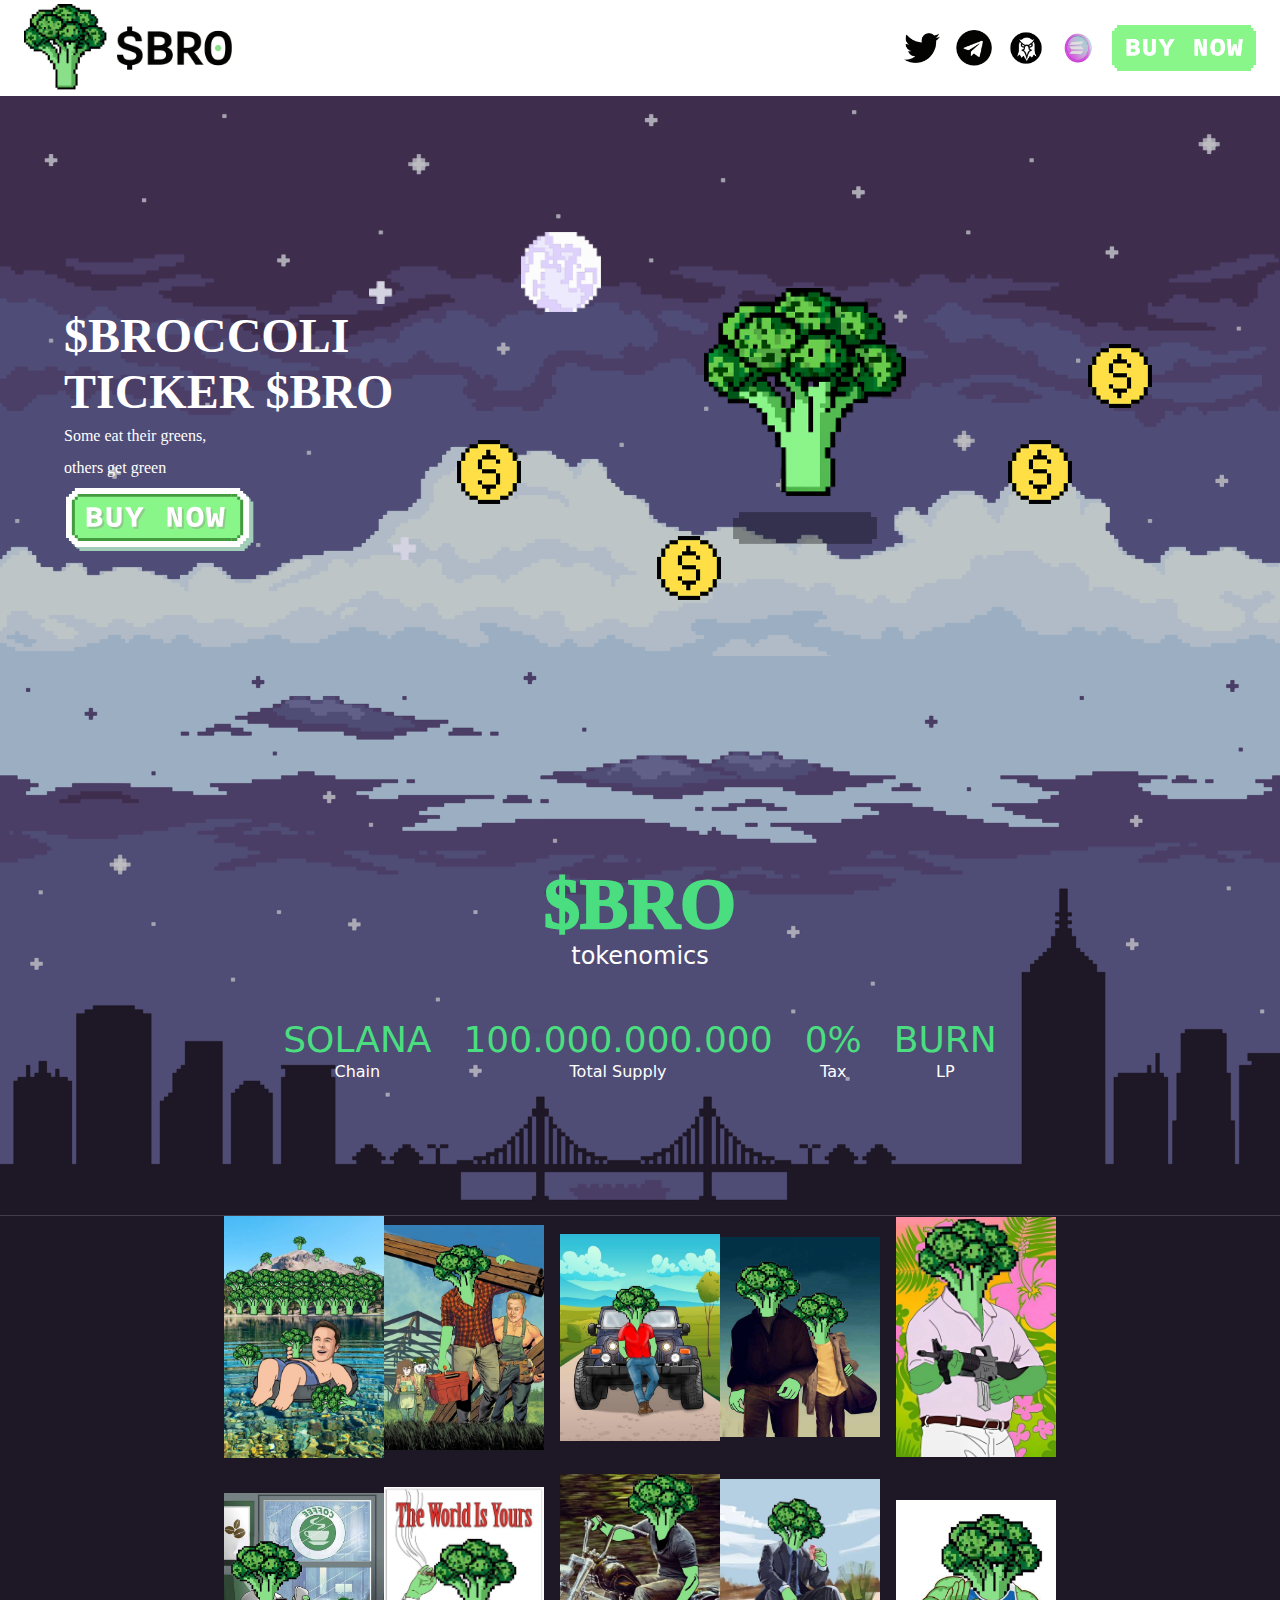
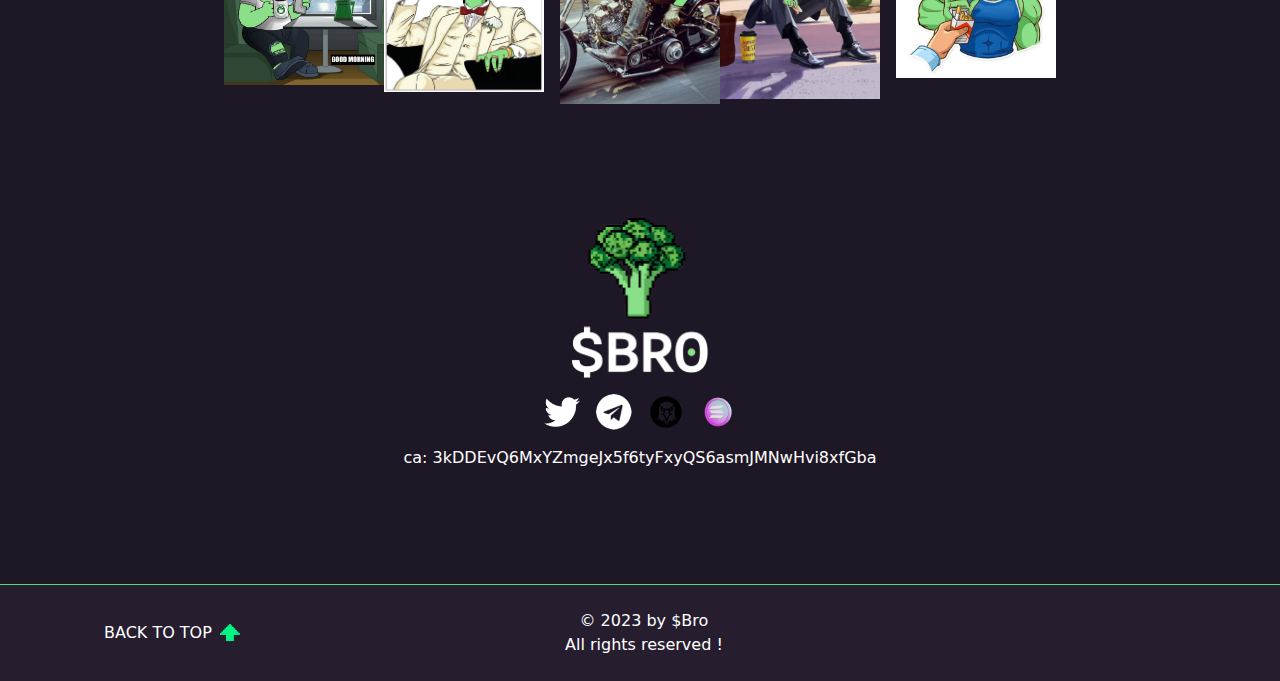
<file: index.html>
<!DOCTYPE html>
<html lang="en">
  <head>
    <meta charset="utf-8" />
    <meta name="viewport" content="width=device-width,initial-scale=1" />
    <meta name="theme-color" content="#000000" />
    <link rel="apple-touch-icon" href="/logo192.png" />
    <link rel="icon" href="/favicon.ico" />
    <title>Bro</title>
    <script defer="defer" src="/static/js/main.1ba7d273.js"></script>
    <link href="/static/css/main.cc223c53.css" rel="stylesheet" />
    <style>
      .w-64 {
        width: 10rem;
      }
    </style>
  </head>
  <body>
    <section class="relative">
      <main
        class="relative z-10 flex min-h-screen flex-col items-center justify-between"
      >
        <header
          class="flex justify-between items-center w-full px-2 sm:px-6 bg-white"
        >
          <div class="flex gap-x-2 justify-between items-center">
            <img
              class="h-14 sm:h-24 w-24 sm:w-52 object-contain"
              src="/assets/BROWebsite/BROElements/Logo.png"
              alt="logo"
            />
          </div>
          <div class="flex gap-x-1 sm:gap-x-4 justify-between items-center">
            <a
              href="https://twitter.com/brobro_broccoli"
              class=""
              ><img
                class="h-5 w-5 sm:h-9 sm:w-9 object-contain"
                src="/assets/BROWebsite/BROElements/Twitter.png"
                alt="logo" /></a
            ><a href="https://t.me/brobro_broccoli" class=""
              ><img
                class="h-5 w-5 sm:h-9 sm:w-9 object-contain"
                src="/assets/BROWebsite/BROElements/Telegram.png"
                alt="logo"
            /></a>
            <a href="https://dexscreener.com/solana/" class=""
              ><img
                class="h-5 w-5 sm:h-9 sm:w-9 object-contain"
                src="/dexs.png"
                alt="logo"
            /></a>
            <a href="https://solscan.io/" class=""
              ><img
                class="h-5 w-5 sm:h-9 sm:w-9 object-contain"
                src="/sol.png"
                alt="logo" /></a
            ><a href="https://pump.fun/3kDDEvQ6MxYZmgeJx5f6tyFxyQS6asmJMNwHvi8xfGba" class=""
              ><img
                class="h-8 sm:h-14 w-16 sm:w-36 object-contain"
                src="/assets/BROWebsite/BROElements/button.svg"
                alt="logo"
            /></a>
          </div>
        </header>
        <div class="relative w-full" id="home">
          <div class="relative w-full z-10 pt-20">
            <div
              class="flex flex-col sm:flex-row justify-between items-center w-full sm:max-w-6xl mx-auto h-[30rem]"
            >
              <div
                class="flex flex-col justify-center sm:justify-start items-center sm:items-start space-y-2"
                style="font-family: Nitti-Normal"
              >
                <div class="w-full flex justify-end">
                  <img
                    class="dollar h-6 w-6 object-contain"
                    src="/assets/BROWebsite/BROElements/HeaderIMG/Star.png"
                    alt="logo"
                  />
                </div>
                <p
                  class="text-2xl sm:text-5xl font-extrabold text-white uppercase"
                >
                  $Broccoli
                </p>
                <p
                  class="text-2xl sm:text-5xl font-extrabold text-white uppercase"
                >
                  Ticker $BRO
                </p>
                <p class="text-white text-sm sm:text-base">
                  Some eat their greens,
                </p>
                <p class="text-white text-sm sm:text-base">others get green</p>
                <a
                  href="https://pump.fun/3kDDEvQ6MxYZmgeJx5f6tyFxyQS6asmJMNwHvi8xfGba"
                  class="flex justify-center sm:justify-start items-center sm:items-start"
                  target="_blank"
                  rel="noopener noreferrer"
                  ><img
                    class="h-10 sm:h-16 w-28 sm:w-48 object-contain transition-all hover:scale-105"
                    src="/assets/BROWebsite/BROElements/button_shadow.svg"
                    alt="logo"
                /></a>
              </div>
              <div class="w-full flex-1 relative">
                <div class="w-full space-y-8 relative z-0">
                  <div class="w-full flex justify-start">
                    <img
                      class="sm:ml-28 h-10 sm:h-20 w-16 sm:w-28 object-contain"
                      src="/assets/BROWebsite/BROElements/HeaderIMG/Moon.png"
                      alt="logo"
                    />
                  </div>
                  <div class="w-full flex justify-end">
                    <img
                      class="h-10 sm:h-16 w-28 sm:w-48 object-contain"
                      src="/assets/BROWebsite/BROElements/HeaderIMG/dollar.png"
                      alt="logo"
                    />
                  </div>
                  <div class="w-full flex justify-between items-center">
                    <img
                      class="h-10 sm:h-16 w-28 sm:w-48 object-contain"
                      src="/assets/BROWebsite/BROElements/HeaderIMG/dollar.png"
                      alt="logo"
                    /><img
                      class="sm:mr-20 h-10 sm:h-16 w-28 sm:w-48 object-contain"
                      src="/assets/BROWebsite/BROElements/HeaderIMG/dollar.png"
                      alt="logo"
                    />
                  </div>
                  <div class="w-full flex justify-start">
                    <img
                      class="dollar h-6 w-6 object-contain"
                      src="/assets/BROWebsite/BROElements/HeaderIMG/Star.png"
                      alt="logo"
                    /><img
                      class="sm:ml-44 h-10 sm:h-16 w-28 sm:w-48 object-contain"
                      src="/assets/BROWebsite/BROElements/HeaderIMG/dollar.png"
                      alt="logo"
                    />
                  </div>
                </div>
                <div
                  class="w-full h-full flex flex-col justify-center items-center absolute z-10 inset-0"
                >
                  <img
                    class="brocolli h-32 sm:h-52 w-32 sm:w-52 object-contain"
                    src="/assets/BROWebsite/BROElements/HeaderIMG/broccoli1.png"
                    alt="logo"
                  /><img
                    class="mt-4 h-8 w-52 object-contain"
                    src="/assets/BROWebsite/BROElements/HeaderIMG/Broccolishadow.png"
                    alt="logo"
                  />
                </div>
              </div>
            </div>
          </div>
          <div class="h-full w-full absolute z-0 inset-0">
            <div class="h-full w-full relative">
              <img
                class="relative z-0 h-full w-full object-fill"
                src="/assets/BROWebsite/BROElements/night_sky_background.png"
                alt="logo"
              />
              <div
                class="absolute inset-0 z-10 h-full w-full bg-black bg-opacity-20"
              ></div>
            </div>
          </div>
        </div>
        <div class="relative w-full">
          <div class="relative w-full z-10 pt-20">
            <div
              class="flex flex-col space-y-8 sm:space-y-12 justify-center items-center h-[30rem]"
            >
              <div class="flex flex-col justify-center items-center">
                <p
                  class="text-3xl sm:text-7xl text-green-400 uppercase font-[1000]"
                  style="font-family: Nitti-Bold"
                >
                  $Bro
                </p>
                <p class="text-white text-sm sm:text-2xl">tokenomics</p>
              </div>
              <div
                class="flex px-14 sm:px-0 flex-wrap flex-row gap-4 sm:gap-8 justify-between items-center"
              >
                <div class="flex flex-col justify-center items-center">
                  <p class="text-xl sm:text-4xl text-green-400">SOLANA</p>
                  <p class="text-white text-xs sm:text-base">Chain</p>
                </div>
                <div class="flex flex-col justify-center items-center">
                  <p class="text-xl sm:text-4xl text-green-400">
                    100.000.000.000
                  </p>
                  <p class="text-white text-xs sm:text-base">Total Supply</p>
                </div>
                <div class="flex flex-col justify-center items-center">
                  <p class="text-xl sm:text-4xl text-green-400">0%</p>
                  <p class="text-white text-xs sm:text-base">Tax</p>
                </div>

                <div class="flex flex-col justify-center items-center">
                  <p class="text-xl sm:text-4xl text-green-400">BURN</p>
                  <p class="text-white text-xs sm:text-base">LP</p>
                </div>
              </div>
            </div>
          </div>
          <div class="h-full w-full absolute z-0 inset-0">
            <div class="h-full w-full relative">
              <img
                class="relative z-0 h-full w-full object-fill"
                src="/assets/BROWebsite/BROElements/Tokenomics_back.png"
                alt="logo"
              />
              <div
                class="absolute inset-0 z-10 h-full w-full bg-black bg-opacity-20"
              ></div>
            </div>
          </div>
        </div>
        <div class="relative w-full">
          <div
            class="relative z-10 flex flex-col gap-y-4 justify-center items-center w-full"
          >
            <div
              class="flex flex-col sm:flex-row gap-x-4 justify-between items-center"
            >
              <div class="flex flex-row sm:flex-col">
                <img
                  class="w-32 sm:w-64 object-contain"
                  style="width: 10rem"
                  src="/1.jpg"
                  alt="logo"
                />

                <img
                  class="w-32 sm:w-64 object-contain"
                  style="width: 10rem"
                  src="/2.jpg"
                  alt="logo"
                />
              </div>
              <div class="flex flex-row sm:flex-col">
                <img
                  class="w-32 sm:w-64 object-contain"
                  style="width: 10rem"
                  src="/3.jpg"
                  alt="logo"
                />
                <img
                  class="w-32 sm:w-64 object-contain"
                  style="width: 10rem"
                  src="/4.jpg"
                  alt="logo"
                />
              </div>
              <div class="flex flex-row sm:flex-col">
                <img
                  class="w-32 sm:w-64 object-contain"
                  style="width: 10rem"
                  src="/9.jpg"
                  alt="logo"
                />
              </div>
            </div>
            <div
              class="flex flex-col sm:flex-row gap-x-4 justify-between items-center"
            >
              <div class="flex flex-row sm:flex-col">
                <img
                  class="w-32 sm:w-64 object-contain"
                  style="width: 10rem"
                  src="/5.jpg"
                  alt="logo"
                />

                <img
                  class="w-32 sm:w-64 object-contain"
                  style="width: 10rem"
                  src="/6.jpg"
                  alt="logo"
                />
              </div>
              <div class="flex flex-row sm:flex-col">
                <img
                  class="w-32 sm:w-64 object-contain"
                  style="width: 10rem"
                  src="/7.jpg"
                  alt="logo"
                />
                <img
                  class="w-32 sm:w-64 object-contain"
                  style="width: 10rem"
                  src="/8.jpg"
                  alt="logo"
                />
              </div>
              <div class="flex flex-row sm:flex-col">
                <img
                  class="w-32 sm:w-64 object-contain"
                  style="width: 10rem"
                  src="/10.jpg"
                  alt="logo"
                />
              </div>
            </div>
          </div>
          <div class="h-full w-full absolute z-0 inset-0">
            <div class="h-full w-full relative">
              <img
                class="relative z-0 h-full w-full object-fill"
                src="/assets/BROWebsite/BROElements/BackgroundColour.png"
                alt="logo"
              />
              <div
                class="absolute inset-0 z-10 h-full w-full bg-black bg-opacity-20"
              ></div>
            </div>
          </div>
        </div>
        <div class="relative w-full">
          <div
            class="relative z-10 flex flex-col gap-y-4 justify-center items-center h-[30rem] w-full"
          >
            <img
              class="h-24 sm:h-40 w-24 sm:w-40 object-contain"
              src="/assets/BROWebsite/BROElements/Logo_vertical.png"
              alt="logo"
            />
            <div class="flex gap-x-4 justify-between items-center">
              <a
                href="https://x.com/bro_on_solana?t=ftBVgyJiHZpD52thIfk3dA&s=09"
                class=""
                ><img
                  class="h-5 w-5 sm:h-9 sm:w-9 object-contain"
                  src="/assets/BROWebsite/BROElements/White Icons/Twitter.png"
                  alt="logo" /></a
              ><a href="https://t.me/brobro_broccoli" class=""
                ><img
                  class="h-5 w-5 sm:h-9 sm:w-9 object-contain"
                  src="/assets/BROWebsite/BROElements/White Icons/Telegram.png"
                  alt="logo"
              /></a>
              <a href="https://dexscreener.com/solana/" class=""
                ><img
                  class="h-5 w-5 sm:h-9 sm:w-9 object-contain"
                  src="/dexs.png"
                  alt="logo"
                />
              </a>
             

              <a href="https://solscan.io/" class=""
                ><img
                  class="h-5 w-5 sm:h-9 sm:w-9 object-contain"
                  src="/sol.png"
                  alt="logo"
              /></a>
            </div>
            <p
              class="text-white text-center whitespace-normal text-xs sm:text-base px-4 sm:px-0"
            >
              ca: 3kDDEvQ6MxYZmgeJx5f6tyFxyQS6asmJMNwHvi8xfGba
            </p>
          </div>
          <div class="h-full w-full absolute z-0 inset-0">
            <div class="h-full w-full relative">
              <img
                class="relative z-0 h-full w-full object-fill"
                src="/assets/BROWebsite/BROElements/BackgroundColour.png"
                alt="logo"
              />
              <div
                class="absolute inset-0 z-10 h-full w-full bg-black bg-opacity-20"
              ></div>
            </div>
          </div>
        </div>
        <footer class="p-6 border-t border-green-400 w-full bg-[#261D2F]">
          <div
            class="flex flex-col sm:flex-row justify-center items-center space-y-4 sm:space-y-0 sm:px-20 text-white"
          >
            <div
              class="cursor-pointer flex justify-center items-center gap-x-2"
            >
              <p class="text-xs sm:text-base uppercase">back to top</p>
              <img
                class="h-6 w-5 object-contain"
                src="/assets/BROWebsite/BROElements/Backtotop.svg"
                alt="logo"
              />
            </div>
            <div
              class="sm:pr-32 flex-1 flex flex-col justify-center items-center text-xs sm:text-base"
            >
              <p>© 2023 by $Bro</p>
              <p>All rights reserved !</p>
            </div>
          </div>
        </footer>
      </main>
    </section>
  </body>
</html>
</file>
<file: static/css/main.cc223c53.css>
code {
    font-family: source-code-pro, Menlo, Monaco, Consolas, Courier New, monospace
}

@font-face {
    font-family: Nitti-Normal;
    font-weight: 400;
    src: url(/static/media/Nitti-Normal.4cb4799b70b12dabbd73.ttf) format("truetype")
}

@font-face {
    font-family: Nitti-Bold;
    font-weight: 700;
    src: url(/static/media/Nitti-Bold.5da820113460aff31fef.ttf) format("truetype")
}

/* ! tailwindcss v3.3.2 | MIT License | https://tailwindcss.com */

*,
:after,
:before {
    border: 0 solid #e5e7eb;
    box-sizing: border-box
}

:after,
:before {
    --tw-content: ""
}

html {
    -webkit-text-size-adjust: 100%;
    -webkit-font-feature-settings: normal;
    font-feature-settings: normal;
    font-family: ui-sans-serif, system-ui, -apple-system, BlinkMacSystemFont, Segoe UI, Roboto, Helvetica Neue, Arial, Noto Sans, sans-serif, Apple Color Emoji, Segoe UI Emoji, Segoe UI Symbol, Noto Color Emoji;
    font-variation-settings: normal;
    line-height: 1.5;
    tab-size: 4
}

body {
    line-height: inherit;
    margin: 0
}

hr {
    border-top-width: 1px;
    color: inherit;
    height: 0
}

abbr:where([title]) {
    -webkit-text-decoration: underline dotted;
    text-decoration: underline dotted
}

h1,
h2,
h3,
h4,
h5,
h6 {
    font-size: inherit;
    font-weight: inherit
}

a {
    color: inherit;
    text-decoration: inherit
}

b,
strong {
    font-weight: bolder
}

code,
kbd,
pre,
samp {
    font-family: ui-monospace, SFMono-Regular, Menlo, Monaco, Consolas, Liberation Mono, Courier New, monospace;
    font-size: 1em
}

small {
    font-size: 80%
}

sub,
sup {
    font-size: 75%;
    line-height: 0;
    position: relative;
    vertical-align: initial
}

sub {
    bottom: -.25em
}

sup {
    top: -.5em
}

table {
    border-collapse: collapse;
    border-color: inherit;
    text-indent: 0
}

button,
input,
optgroup,
select,
textarea {
    color: inherit;
    font-family: inherit;
    font-size: 100%;
    font-weight: inherit;
    line-height: inherit;
    margin: 0;
    padding: 0
}

button,
select {
    text-transform: none
}

[type=button],
[type=reset],
[type=submit],
button {
    -webkit-appearance: button;
    background-color: initial;
    background-image: none
}

:-moz-focusring {
    outline: auto
}

:-moz-ui-invalid {
    box-shadow: none
}

progress {
    vertical-align: initial
}

::-webkit-inner-spin-button,
::-webkit-outer-spin-button {
    height: auto
}

[type=search] {
    -webkit-appearance: textfield;
    outline-offset: -2px
}

::-webkit-search-decoration {
    -webkit-appearance: none
}

::-webkit-file-upload-button {
    -webkit-appearance: button;
    font: inherit
}

summary {
    display: list-item
}

blockquote,
dd,
dl,
figure,
h1,
h2,
h3,
h4,
h5,
h6,
hr,
p,
pre {
    margin: 0
}

fieldset {
    margin: 0
}

fieldset,
legend {
    padding: 0
}

menu,
ol,
ul {
    list-style: none;
    margin: 0;
    padding: 0
}

textarea {
    resize: vertical
}

input::-webkit-input-placeholder,
textarea::-webkit-input-placeholder {
    color: #9ca3af;
    opacity: 1
}

input::placeholder,
textarea::placeholder {
    color: #9ca3af;
    opacity: 1
}

[role=button],
button {
    cursor: pointer
}

:disabled {
    cursor: default
}

audio,
canvas,
embed,
iframe,
img,
object,
svg,
video {
    display: block;
    vertical-align: middle
}

img,
video {
    height: auto;
    max-width: 100%
}

[hidden] {
    display: none
}

*,
:after,
:before {
    --tw-border-spacing-x: 0;
    --tw-border-spacing-y: 0;
    --tw-translate-x: 0;
    --tw-translate-y: 0;
    --tw-rotate: 0;
    --tw-skew-x: 0;
    --tw-skew-y: 0;
    --tw-scale-x: 1;
    --tw-scale-y: 1;
    --tw-pan-x: ;
    --tw-pan-y: ;
    --tw-pinch-zoom: ;
    --tw-scroll-snap-strictness: proximity;
    --tw-gradient-from-position: ;
    --tw-gradient-via-position: ;
    --tw-gradient-to-position: ;
    --tw-ordinal: ;
    --tw-slashed-zero: ;
    --tw-numeric-figure: ;
    --tw-numeric-spacing: ;
    --tw-numeric-fraction: ;
    --tw-ring-inset: ;
    --tw-ring-offset-width: 0px;
    --tw-ring-offset-color: #fff;
    --tw-ring-color: rgba(59, 130, 246, .5);
    --tw-ring-offset-shadow: 0 0 #0000;
    --tw-ring-shadow: 0 0 #0000;
    --tw-shadow: 0 0 #0000;
    --tw-shadow-colored: 0 0 #0000;
    --tw-blur: ;
    --tw-brightness: ;
    --tw-contrast: ;
    --tw-grayscale: ;
    --tw-hue-rotate: ;
    --tw-invert: ;
    --tw-saturate: ;
    --tw-sepia: ;
    --tw-drop-shadow: ;
    --tw-backdrop-blur: ;
    --tw-backdrop-brightness: ;
    --tw-backdrop-contrast: ;
    --tw-backdrop-grayscale: ;
    --tw-backdrop-hue-rotate: ;
    --tw-backdrop-invert: ;
    --tw-backdrop-opacity: ;
    --tw-backdrop-saturate: ;
    --tw-backdrop-sepia:
}

::-webkit-backdrop {
    --tw-border-spacing-x: 0;
    --tw-border-spacing-y: 0;
    --tw-translate-x: 0;
    --tw-translate-y: 0;
    --tw-rotate: 0;
    --tw-skew-x: 0;
    --tw-skew-y: 0;
    --tw-scale-x: 1;
    --tw-scale-y: 1;
    --tw-pan-x: ;
    --tw-pan-y: ;
    --tw-pinch-zoom: ;
    --tw-scroll-snap-strictness: proximity;
    --tw-gradient-from-position: ;
    --tw-gradient-via-position: ;
    --tw-gradient-to-position: ;
    --tw-ordinal: ;
    --tw-slashed-zero: ;
    --tw-numeric-figure: ;
    --tw-numeric-spacing: ;
    --tw-numeric-fraction: ;
    --tw-ring-inset: ;
    --tw-ring-offset-width: 0px;
    --tw-ring-offset-color: #fff;
    --tw-ring-color: rgba(59, 130, 246, .5);
    --tw-ring-offset-shadow: 0 0 #0000;
    --tw-ring-shadow: 0 0 #0000;
    --tw-shadow: 0 0 #0000;
    --tw-shadow-colored: 0 0 #0000;
    --tw-blur: ;
    --tw-brightness: ;
    --tw-contrast: ;
    --tw-grayscale: ;
    --tw-hue-rotate: ;
    --tw-invert: ;
    --tw-saturate: ;
    --tw-sepia: ;
    --tw-drop-shadow: ;
    --tw-backdrop-blur: ;
    --tw-backdrop-brightness: ;
    --tw-backdrop-contrast: ;
    --tw-backdrop-grayscale: ;
    --tw-backdrop-hue-rotate: ;
    --tw-backdrop-invert: ;
    --tw-backdrop-opacity: ;
    --tw-backdrop-saturate: ;
    --tw-backdrop-sepia:
}

::backdrop {
    --tw-border-spacing-x: 0;
    --tw-border-spacing-y: 0;
    --tw-translate-x: 0;
    --tw-translate-y: 0;
    --tw-rotate: 0;
    --tw-skew-x: 0;
    --tw-skew-y: 0;
    --tw-scale-x: 1;
    --tw-scale-y: 1;
    --tw-pan-x: ;
    --tw-pan-y: ;
    --tw-pinch-zoom: ;
    --tw-scroll-snap-strictness: proximity;
    --tw-gradient-from-position: ;
    --tw-gradient-via-position: ;
    --tw-gradient-to-position: ;
    --tw-ordinal: ;
    --tw-slashed-zero: ;
    --tw-numeric-figure: ;
    --tw-numeric-spacing: ;
    --tw-numeric-fraction: ;
    --tw-ring-inset: ;
    --tw-ring-offset-width: 0px;
    --tw-ring-offset-color: #fff;
    --tw-ring-color: rgba(59, 130, 246, .5);
    --tw-ring-offset-shadow: 0 0 #0000;
    --tw-ring-shadow: 0 0 #0000;
    --tw-shadow: 0 0 #0000;
    --tw-shadow-colored: 0 0 #0000;
    --tw-blur: ;
    --tw-brightness: ;
    --tw-contrast: ;
    --tw-grayscale: ;
    --tw-hue-rotate: ;
    --tw-invert: ;
    --tw-saturate: ;
    --tw-sepia: ;
    --tw-drop-shadow: ;
    --tw-backdrop-blur: ;
    --tw-backdrop-brightness: ;
    --tw-backdrop-contrast: ;
    --tw-backdrop-grayscale: ;
    --tw-backdrop-hue-rotate: ;
    --tw-backdrop-invert: ;
    --tw-backdrop-opacity: ;
    --tw-backdrop-saturate: ;
    --tw-backdrop-sepia:
}

.absolute {
    position: absolute
}

.relative {
    position: relative
}

.inset-0 {
    inset: 0
}

.z-0 {
    z-index: 0
}

.z-10 {
    z-index: 10
}

.mx-auto {
    margin-left: auto;
    margin-right: auto
}

.mt-4 {
    margin-top: 1rem
}

.flex {
    display: flex
}

.h-10 {
    height: 2.5rem
}

.h-14 {
    height: 3.5rem
}

.h-24 {
    height: 6rem
}

.h-32 {
    height: 8rem
}

.h-5 {
    height: 1.25rem
}

.h-6 {
    height: 1.5rem
}

.h-8 {
    height: 2rem
}

.h-\[30rem\] {
    height: 30rem
}

.h-full {
    height: 100%
}

.min-h-screen {
    min-height: 100vh
}

.w-16 {
    width: 4rem
}

.w-24 {
    width: 6rem
}

.w-28 {
    width: 7rem
}

.w-32 {
    width: 8rem
}

.w-5 {
    width: 1.25rem
}

.w-52 {
    width: 13rem
}

.w-6 {
    width: 1.5rem
}

.w-full {
    width: 100%
}

.flex-1 {
    flex: 1 1
}

.cursor-pointer {
    cursor: pointer
}

.flex-row {
    flex-direction: row
}

.flex-col {
    flex-direction: column
}

.flex-wrap {
    flex-wrap: wrap
}

.items-center {
    align-items: center
}

.justify-start {
    justify-content: flex-start
}

.justify-end {
    justify-content: flex-end
}

.justify-center {
    justify-content: center
}

.justify-between {
    justify-content: space-between
}

.gap-4 {
    gap: 1rem
}

.gap-x-1 {
    -webkit-column-gap: .25rem;
    column-gap: .25rem
}

.gap-x-2 {
    -webkit-column-gap: .5rem;
    column-gap: .5rem
}

.gap-x-4 {
    -webkit-column-gap: 1rem;
    column-gap: 1rem
}

.gap-y-4 {
    row-gap: 1rem
}

.space-y-2>:not([hidden])~:not([hidden]) {
    --tw-space-y-reverse: 0;
    margin-bottom: calc(.5rem*var(--tw-space-y-reverse));
    margin-top: calc(.5rem*(1 - var(--tw-space-y-reverse)))
}

.space-y-4>:not([hidden])~:not([hidden]) {
    --tw-space-y-reverse: 0;
    margin-bottom: calc(1rem*var(--tw-space-y-reverse));
    margin-top: calc(1rem*(1 - var(--tw-space-y-reverse)))
}

.space-y-8>:not([hidden])~:not([hidden]) {
    --tw-space-y-reverse: 0;
    margin-bottom: calc(2rem*var(--tw-space-y-reverse));
    margin-top: calc(2rem*(1 - var(--tw-space-y-reverse)))
}

.whitespace-normal {
    white-space: normal
}

.border-t {
    border-top-width: 1px
}

.border-green-400 {
    --tw-border-opacity: 1;
    border-color: rgb(74 222 128/var(--tw-border-opacity))
}

.bg-\[\#261D2F\] {
    --tw-bg-opacity: 1;
    background-color: rgb(38 29 47/var(--tw-bg-opacity))
}

.bg-black {
    --tw-bg-opacity: 1;
    background-color: rgb(0 0 0/var(--tw-bg-opacity))
}

.bg-white {
    --tw-bg-opacity: 1;
    background-color: rgb(255 255 255/var(--tw-bg-opacity))
}

.bg-opacity-20 {
    --tw-bg-opacity: 0.2
}

.object-contain {
    object-fit: contain
}

.object-fill {
    object-fit: fill
}

.p-6 {
    padding: 1.5rem
}

.px-14 {
    padding-left: 3.5rem;
    padding-right: 3.5rem
}

.px-2 {
    padding-left: .5rem;
    padding-right: .5rem
}

.px-4 {
    padding-left: 1rem;
    padding-right: 1rem
}

.pt-20 {
    padding-top: 5rem
}

.text-center {
    text-align: center
}

.text-2xl {
    font-size: 1.5rem;
    line-height: 2rem
}

.text-3xl {
    font-size: 1.875rem;
    line-height: 2.25rem
}

.text-sm {
    font-size: .875rem;
    line-height: 1.25rem
}

.text-xl {
    font-size: 1.25rem;
    line-height: 1.75rem
}

.text-xs {
    font-size: .75rem;
    line-height: 1rem
}

.font-\[1000\] {
    font-weight: 1000
}

.font-extrabold {
    font-weight: 800
}

.uppercase {
    text-transform: uppercase
}

.text-green-400 {
    --tw-text-opacity: 1;
    color: rgb(74 222 128/var(--tw-text-opacity))
}

.text-white {
    --tw-text-opacity: 1;
    color: rgb(255 255 255/var(--tw-text-opacity))
}

.transition-all {
    transition-duration: .15s;
    transition-property: all;
    transition-timing-function: cubic-bezier(.4, 0, .2, 1)
}

.hover\:scale-105:hover {
    --tw-scale-x: 1.05;
    --tw-scale-y: 1.05;
    -webkit-transform: translate(var(--tw-translate-x), var(--tw-translate-y)) rotate(var(--tw-rotate)) skewX(var(--tw-skew-x)) skewY(var(--tw-skew-y)) scaleX(var(--tw-scale-x)) scaleY(var(--tw-scale-y));
    transform: translate(var(--tw-translate-x), var(--tw-translate-y)) rotate(var(--tw-rotate)) skewX(var(--tw-skew-x)) skewY(var(--tw-skew-y)) scaleX(var(--tw-scale-x)) scaleY(var(--tw-scale-y))
}

@media (min-width:640px) {
    .sm\:ml-28 {
        margin-left: 7rem
    }
    .sm\:ml-44 {
        margin-left: 11rem
    }
    .sm\:mr-20 {
        margin-right: 5rem
    }
    .sm\:h-14 {
        height: 3.5rem
    }
    .sm\:h-16 {
        height: 4rem
    }
    .sm\:h-20 {
        height: 5rem
    }
    .sm\:h-24 {
        height: 6rem
    }
    .sm\:h-40 {
        height: 10rem
    }
    .sm\:h-52 {
        height: 13rem
    }
    .sm\:h-9 {
        height: 2.25rem
    }
    .sm\:w-28 {
        width: 7rem
    }
    .sm\:w-36 {
        width: 9rem
    }
    .sm\:w-40 {
        width: 10rem
    }
    .sm\:w-48 {
        width: 12rem
    }
    .sm\:w-52 {
        width: 13rem
    }
    .sm\:w-9 {
        width: 2.25rem
    }
    .sm\:max-w-6xl {
        max-width: 72rem
    }
    .sm\:flex-row {
        flex-direction: row
    }
    .sm\:items-start {
        align-items: flex-start
    }
    .sm\:justify-start {
        justify-content: flex-start
    }
    .sm\:gap-8 {
        gap: 2rem
    }
    .sm\:gap-x-4 {
        -webkit-column-gap: 1rem;
        column-gap: 1rem
    }
    .sm\:space-y-0>:not([hidden])~:not([hidden]) {
        --tw-space-y-reverse: 0;
        margin-bottom: calc(0px*var(--tw-space-y-reverse));
        margin-top: calc(0px*(1 - var(--tw-space-y-reverse)))
    }
    .sm\:space-y-12>:not([hidden])~:not([hidden]) {
        --tw-space-y-reverse: 0;
        margin-bottom: calc(3rem*var(--tw-space-y-reverse));
        margin-top: calc(3rem*(1 - var(--tw-space-y-reverse)))
    }
    .sm\:px-0 {
        padding-left: 0;
        padding-right: 0
    }
    .sm\:px-20 {
        padding-left: 5rem;
        padding-right: 5rem
    }
    .sm\:px-6 {
        padding-left: 1.5rem;
        padding-right: 1.5rem
    }
    .sm\:pr-32 {
        padding-right: 8rem
    }
    .sm\:text-2xl {
        font-size: 1.5rem;
        line-height: 2rem
    }
    .sm\:text-4xl {
        font-size: 2.25rem;
        line-height: 2.5rem
    }
    .sm\:text-5xl {
        font-size: 3rem;
        line-height: 1
    }
    .sm\:text-7xl {
        font-size: 4.5rem;
        line-height: 1
    }
    .sm\:text-base {
        font-size: 1rem;
        line-height: 1.5rem
    }
}

.App {
    text-align: center
}

.App-logo {
    height: 40vmin;
    pointer-events: none
}

@media (prefers-reduced-motion:no-preference) {
    .App-logo {
        -webkit-animation: App-logo-spin 20s linear infinite;
        animation: App-logo-spin 20s linear infinite
    }
}

.App-header {
    align-items: center;
    background-color: #282c34;
    color: #fff;
    display: flex;
    flex-direction: column;
    font-size: calc(10px + 2vmin);
    justify-content: center;
    min-height: 100vh
}

.App-link {
    color: #61dafb
}

@-webkit-keyframes App-logo-spin {
    0% {
        -webkit-transform: rotate(0deg);
        transform: rotate(0deg)
    }
    to {
        -webkit-transform: rotate(1turn);
        transform: rotate(1turn)
    }
}

@keyframes App-logo-spin {
    0% {
        -webkit-transform: rotate(0deg);
        transform: rotate(0deg)
    }
    to {
        -webkit-transform: rotate(1turn);
        transform: rotate(1turn)
    }
}

.brocolli {
    -webkit-animation: mymove 5s infinite;
    animation: mymove 5s infinite;
    position: relative
}

@-webkit-keyframes mymove {
    0% {
        top: 0
    }
    50% {
        top: 20px
    }
    to {
        top: 0
    }
}

@keyframes mymove {
    0% {
        top: 0
    }
    50% {
        top: 20px
    }
    to {
        top: 0
    }
}

.dollar {
    -webkit-animation: mymove2 4s infinite;
    animation: mymove2 4s infinite;
    position: relative;
    transition: all
}

@-webkit-keyframes mymove2 {
    0% {
        scale: 1
    }
    50% {
        scale: 1.2
    }
    to {
        scale: 1
    }
}

@keyframes mymove2 {
    0% {
        scale: 1
    }
    50% {
        scale: 1.2
    }
    to {
        scale: 1
    }
}

/*# sourceMappingURL=main.cc223c53.css.map*/
</file>
